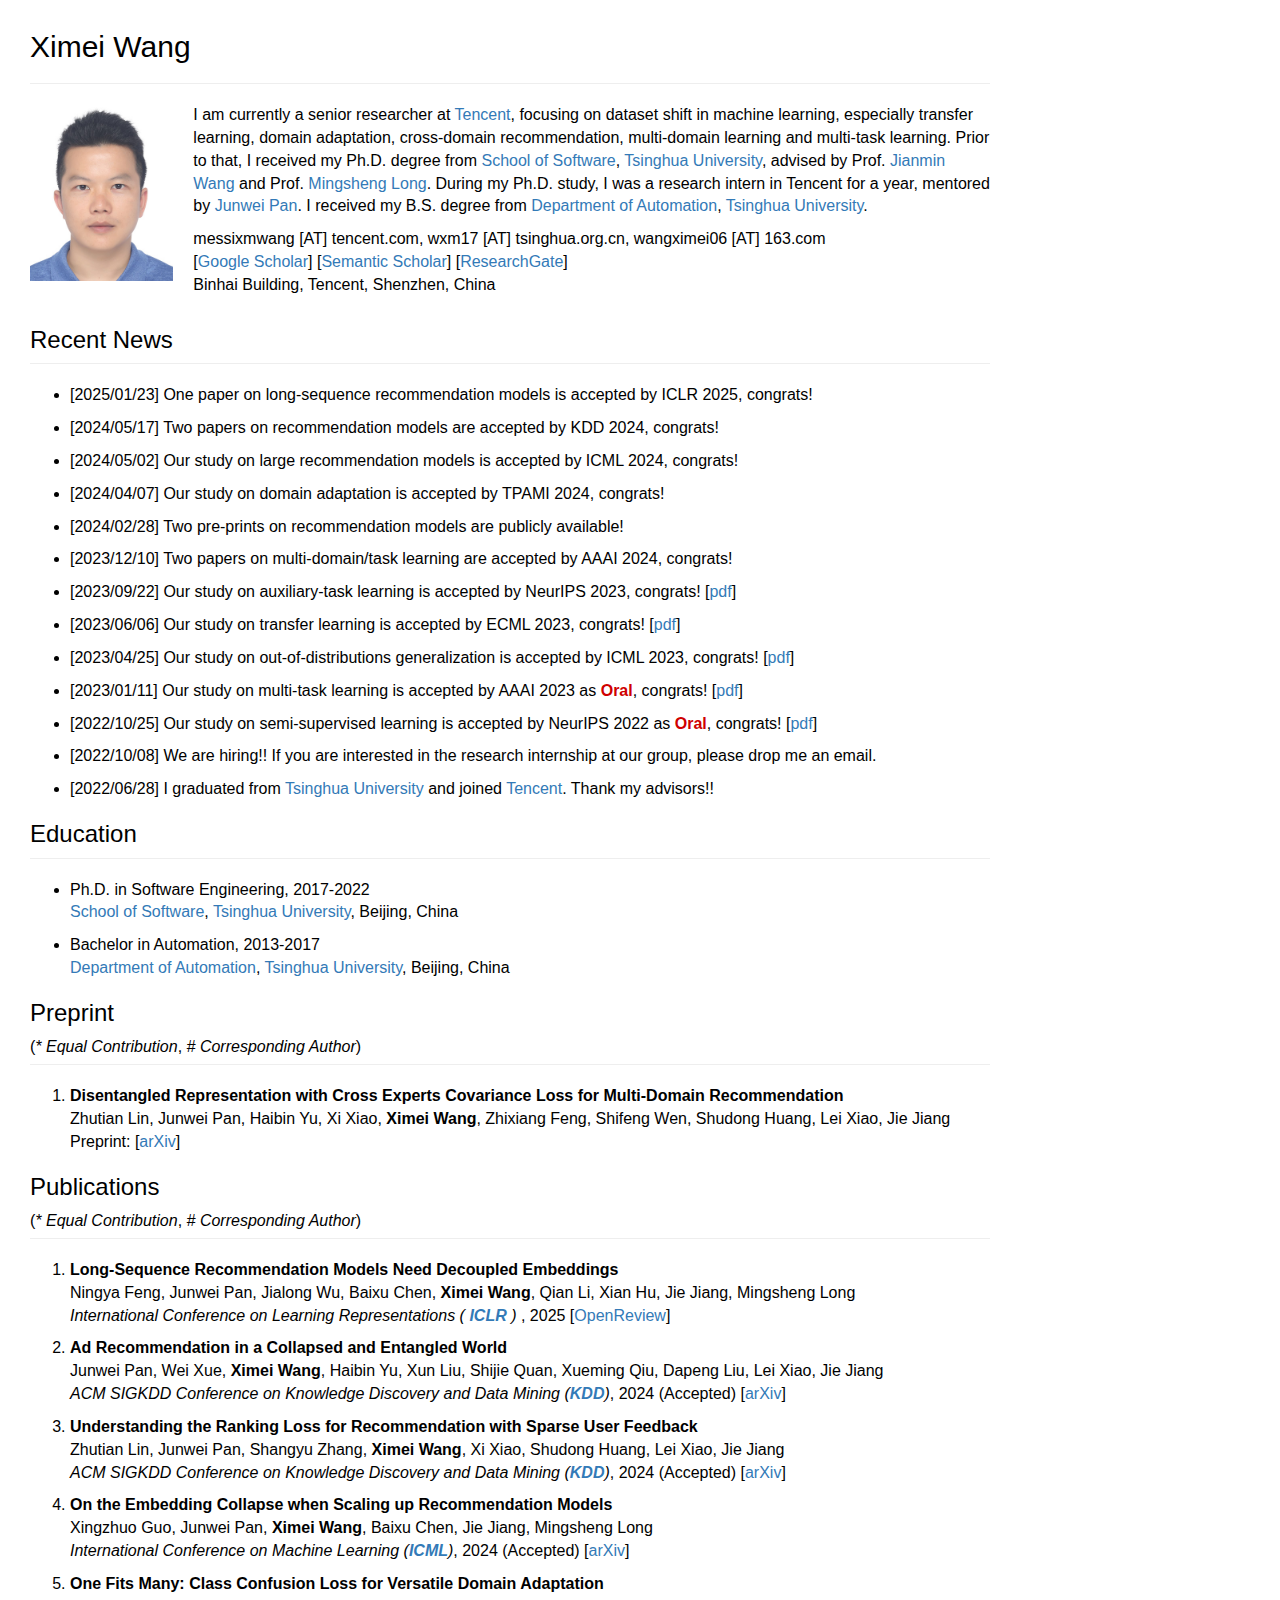
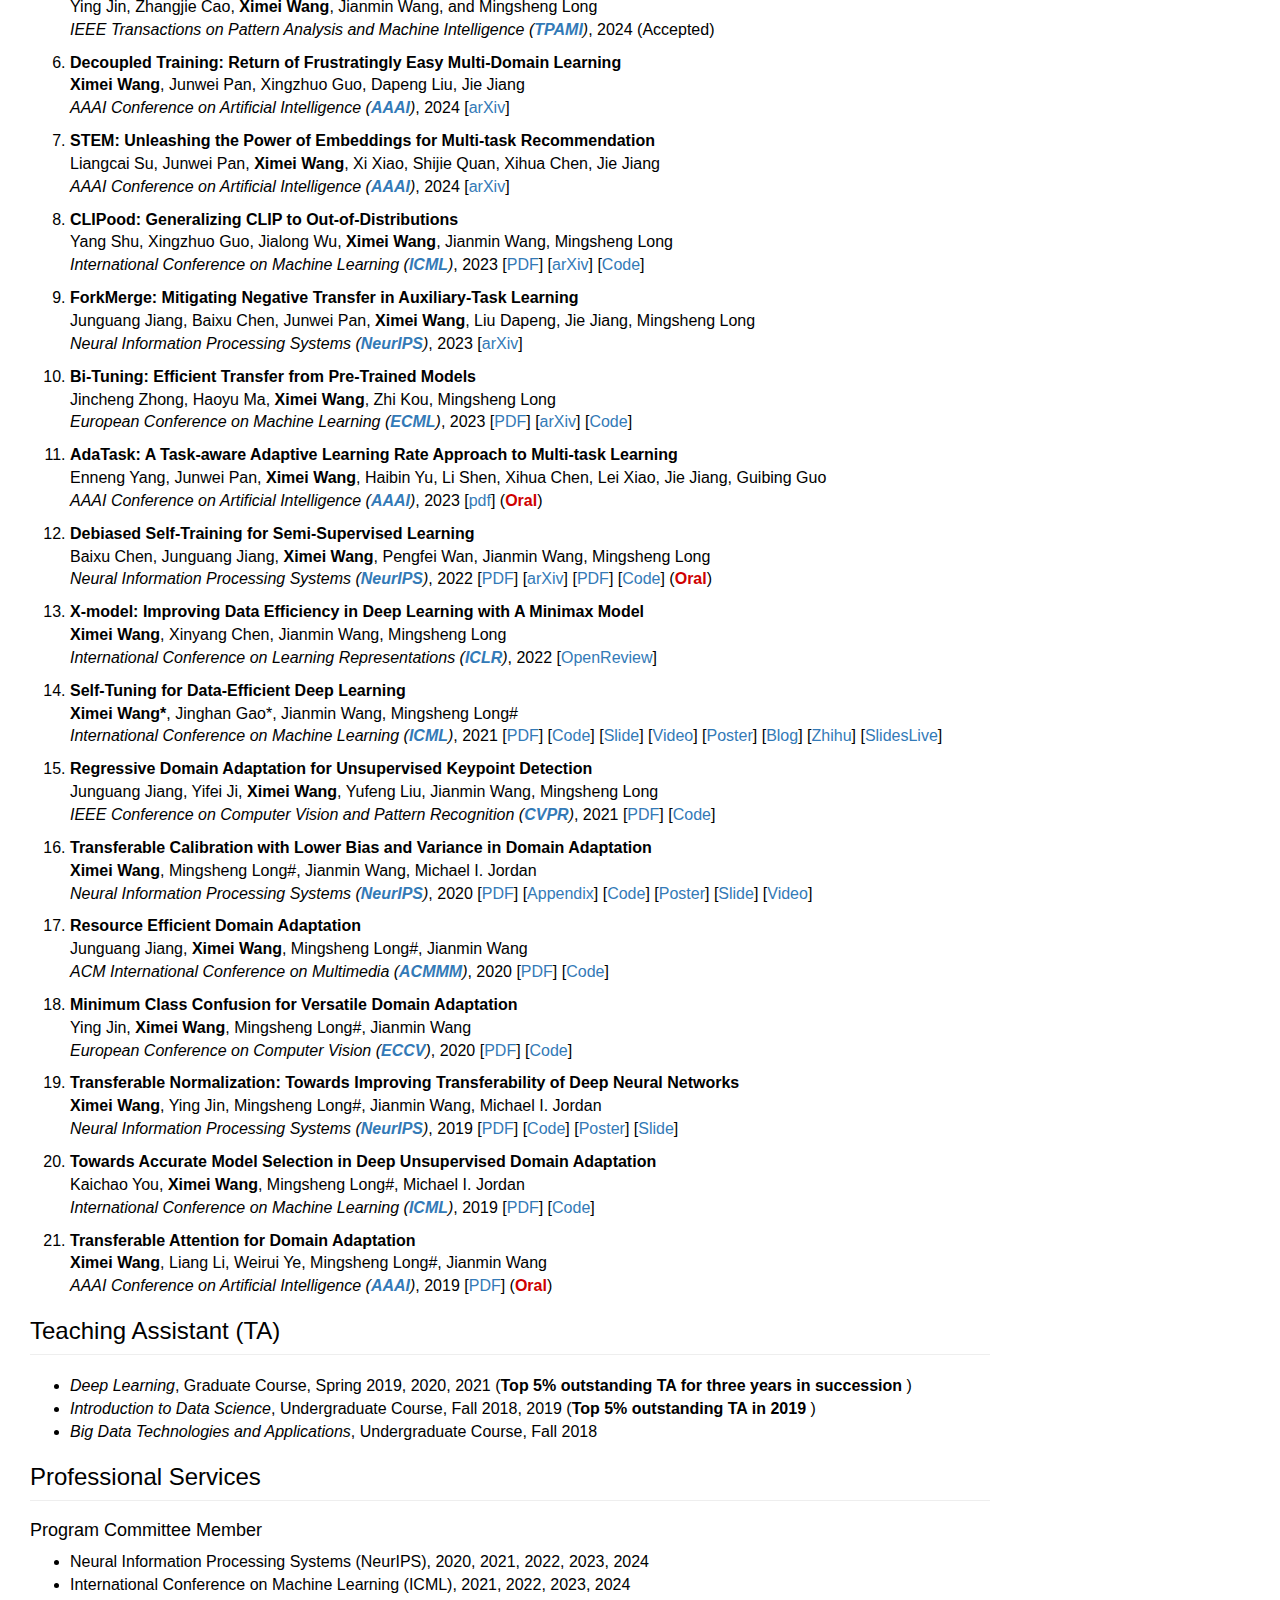
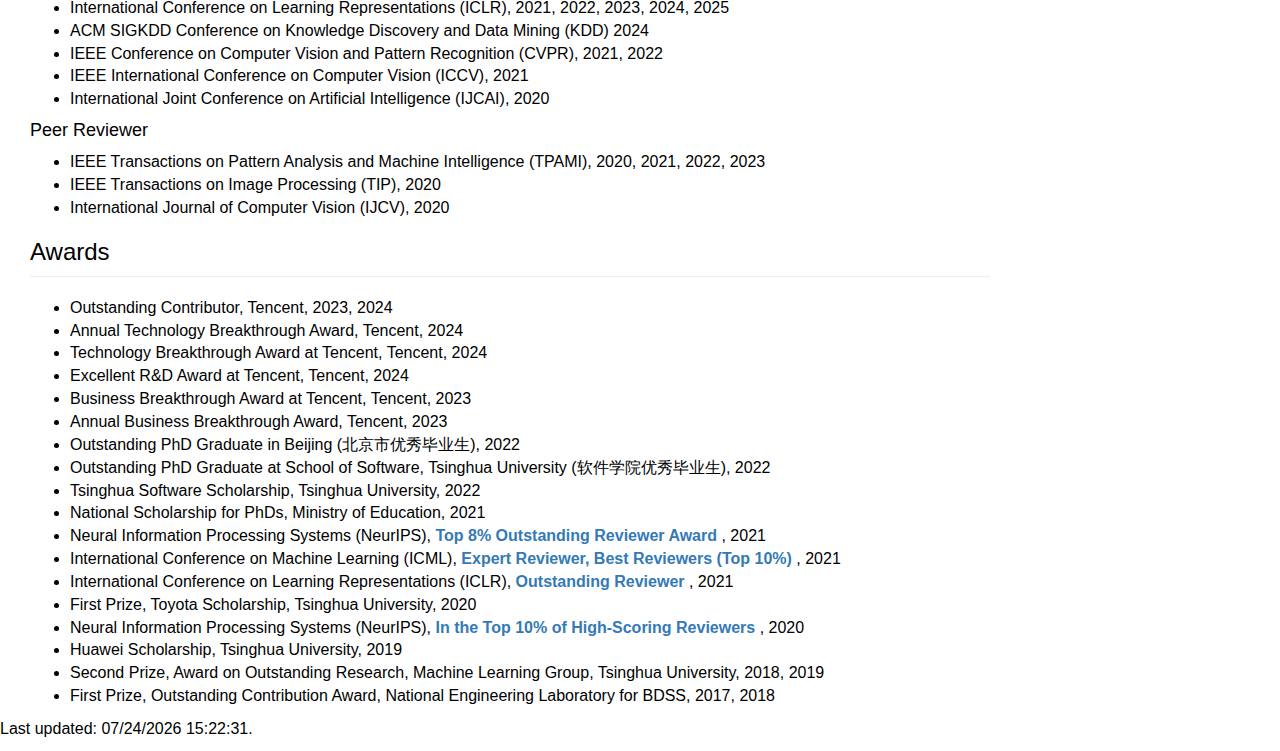
<file: index.html>
<!DOCTYPE html PUBLIC "-//W3C//DTD XHTML 1.0 Transitional//EN" "http://www.w3.org/TR/xhtml1/DTD/xhtml1-transitional.dtd">
<html xml:lang="en" xmlns="http://www.w3.org/1999/xhtml" lang="en">
<head><meta http-equiv="Content-Type" content="text/html; charset=UTF-8">
    <meta name="google-site-verification" content="R8k7TsCqBjqxIhtX3uQzrcOtMe2MsQWDWjGzJokGbjM" />    
    <meta name="viewport" content="width=device-width, initial-scale=1">
    <meta name="keywords" content="Ximei Wang, 王希梅, Transfer Learning, Semi-supervised Learning, Domain Adaptation, Deep Learning, Machine Learning, Computer Science, Tsinghua University, Tencent">
    <title>Ximei Wang - Tsinghua University</title>
    <link rel="stylesheet" href="./src/bootstrap.css">
    <link rel="stylesheet" href="./src/style.css">
    <!-- Google tag (gtag.js) -->
    <script async src="https://www.googletagmanager.com/gtag/js?id=G-VFWY81FCEL"></script>
    <script>
      window.dataLayer = window.dataLayer || [];
      function gtag(){dataLayer.push(arguments);}
      gtag('js', new Date());
      gtag('config', 'G-VFWY81FCEL');
    </script>
</head>

<body data-new-gr-c-s-check-loaded="14.984.0" data-gr-ext-installed="">
    <div class="container">
        <div class="row">
            <div class="col-md-12 top-buffer">
                <h2 class="bottom-buffer">Ximei Wang </h2><hr>
            </div>
        </div>
        <div class="row">
            <div class="col-md-2">
                <img class="img-responsive" src="./src/wangximei.jpeg" alt="Ximei Wang">
            </div>
            <div class="col-md-10">
                <p>
                I am currently a senior researcher at <a href="https://www.tencent.com/zh-cn/">Tencent</a>, focusing on dataset shift in machine learning, especially transfer learning, domain adaptation, cross-domain recommendation, multi-domain learning and multi-task learning. Prior to that, I received my Ph.D. degree from <a href="http://www.thss.tsinghua.edu.cn/">School of Software</a>, <a href="http://www.tsinghua.edu.cn/">Tsinghua University</a>, advised by Prof. <a href="https://www.thss.tsinghua.edu.cn/faculty/wangjianmin.htm">Jianmin Wang</a> and Prof. <a href="http://ise.thss.tsinghua.edu.cn/~mlong/">Mingsheng Long</a>. During my Ph.D. study, I was a research intern in Tencent for a year, mentored by <a href="https://scholar.google.com/citations?user=sUaBkFkAAAAJ&hl=zh-TW">Junwei Pan</a>. I received my B.S. degree from <a href="http://www.au.tsinghua.edu.cn/">Department of Automation</a>, <a href="http://www.tsinghua.edu.cn/">Tsinghua University</a>.
                </p>
                <p> messixmwang [AT] tencent.com, wxm17 [AT] tsinghua.org.cn, wangximei06 [AT] 163.com<br>
                    [<a target='_blank' href='https://scholar.google.com/citations?user=WmOCCVgAAAAJ&hl=en'>Google Scholar</a>]
                    [<a target='_blank' href='https://www.semanticscholar.org/author/Ximei-Wang/2561964'>Semantic Scholar</a>]
                    [<a target='_blank' href='https://www.researchgate.net/profile/Ximei_Wang3'>ResearchGate</a>]
                <br> Binhai Building, Tencent, Shenzhen, China</p>
            </div>
        </div>

      <h3>Recent News</h3><hr>
        <ul>
            <li>
                 <p>[2025/01/23] One paper on long-sequence recommendation models is accepted by ICLR 2025, congrats! <br></p>
             </li>
            <li>
                 <p>[2024/05/17] Two papers on recommendation models are accepted by KDD 2024, congrats! <br></p>
             </li>
            <li>
                 <p>[2024/05/02] Our study on large recommendation models is accepted by ICML 2024, congrats! <br></p>
             </li>
            <li>
                 <p>[2024/04/07] Our study on domain adaptation is accepted by TPAMI 2024, congrats! <br></p>
             </li>
            <li>
                 <p>[2024/02/28] Two pre-prints on recommendation models are publicly available! <br></p>
             </li>
            <li>
                 <p>[2023/12/10] Two papers on multi-domain/task learning are accepted by AAAI 2024, congrats! <br></p>
             </li>
             <li>
                 <p>[2023/09/22] Our study on auxiliary-task learning is accepted by NeurIPS 2023, congrats! [<a href="https://arxiv.org/abs/2301.12618">pdf</a>] <br></p>
             </li>
             <li>
                 <p>[2023/06/06] Our study on transfer learning is accepted by ECML 2023, congrats! [<a href="https://arxiv.org/abs/2011.06182">pdf</a>] <br></p>
             </li>
            <li>
                 <p>[2023/04/25] Our study on out-of-distributions generalization is accepted by ICML 2023, congrats! [<a href="https://arxiv.org/abs/2302.00864">pdf</a>] <br></p>
             </li>
            <li>
                 <p>[2023/01/11] Our study on multi-task learning is accepted by AAAI 2023 as <strong><font color="CF0000">Oral</font></strong>, congrats! [<a href="https://arxiv.org/abs/2211.15055">pdf</a>] <br></p>
             </li>
            <li>
                 <p>[2022/10/25] Our study on semi-supervised learning is accepted by NeurIPS 2022 as <strong><font color="CF0000">Oral</font></strong>, congrats! [<a href="https://arxiv.org/abs/2202.07136">pdf</a>] <br></p>
             </li>
             <li>
                 <p>[2022/10/08] We are hiring!! If you are interested in the research internship at our group, please drop me an email. <br></p>
             </li>
            <li>
                 <p>[2022/06/28] I graduated from <a href="http://www.tsinghua.edu.cn/">Tsinghua University</a> and joined <a href="https://www.tencent.com/zh-cn/">Tencent</a>. Thank my advisors!! <br></p>
             </li>
        </ul>

       <h3>Education</h3><hr>
            <ul>
                <li>
                    <p>Ph.D. in Software Engineering, 2017-2022<br>
                    <a href="http://www.thss.tsinghua.edu.cn/">School of Software</a>, <a href="http://www.tsinghua.edu.cn/">Tsinghua University</a>, Beijing, China<br>
                </p>
                </li>
                
                <li>
                    <p>Bachelor in Automation, 2013-2017<br>
                    <a href="http://www.au.tsinghua.edu.cn/">Department of Automation</a>, <a href="http://www.tsinghua.edu.cn/">Tsinghua University</a>, Beijing, China</p>
                </li>
            </ul>


        <h3>Preprint</h3>
        (<em>* Equal Contribution</em>, <em># Corresponding Author</em>)
         <hr>
           <ol>
               <li>
                   <p><strong>Disentangled Representation with Cross Experts Covariance Loss for Multi-Domain Recommendation</strong><br>
                       Zhutian Lin, Junwei Pan, Haibin Yu, Xi Xiao, <strong>Ximei Wang</strong>, Zhixiang Feng, Shifeng Wen, Shudong Huang, Lei Xiao, Jie Jiang <br>
                       Preprint: [<a href="https://arxiv.org/abs/2405.12706">arXiv</a>]</p>
               </li>

            </ol>


        <h3>Publications</h3>
        (<em>* Equal Contribution</em>, <em># Corresponding Author</em>)
        <hr>
            <ol>
                <li>
                    <p>
                        <strong>Long-Sequence Recommendation Models Need Decoupled Embeddings</strong>
                        <br>
                        Ningya Feng, Junwei Pan, Jialong Wu, Baixu Chen, <strong>Ximei Wang</strong>, Qian Li, Xian Hu, Jie Jiang, Mingsheng Long
                        <br>
                        <em>
                            International Conference on Learning Representations (
                            <a href="https://iclr.cc/Conferences/2025">
                                <strong>ICLR</strong>
                            </a>
                            )
                        </em>
                        , 2025 [<a href="https://openreview.net/forum?id=jkpGIxSsUD">OpenReview</a>]
                    </p>
                </li>
                <li>
                   <p><strong>Ad Recommendation in a Collapsed and Entangled World</strong><br>
                            Junwei Pan, Wei Xue, <strong>Ximei Wang</strong>, Haibin Yu, Xun Liu, Shijie Quan, Xueming Qiu, Dapeng Liu, Lei Xiao, Jie Jiang <br>
                        <em> ACM SIGKDD Conference on Knowledge Discovery and Data Mining  (<a href="https://www.kdd.org/KDD"><strong>KDD</strong></a>)</em>, 2024  (Accepted) [<a href="https://arxiv.org/abs/2403.00793">arXiv</a>]</p>
               </li>
                <!--  19-2024              -->
                <li>
                   <p><strong>Understanding the Ranking Loss for Recommendation with Sparse User Feedback</strong><br>
                            Zhutian Lin, Junwei Pan, Shangyu Zhang, <strong>Ximei Wang</strong>, Xi Xiao, Shudong Huang, Lei Xiao, Jie Jiang <br>
                        <em> ACM SIGKDD Conference on Knowledge Discovery and Data Mining  (<a href="https://www.kdd.org/KDD"><strong>KDD</strong></a>)</em>, 2024  (Accepted) [<a href="https://arxiv.org/abs/2403.14144">arXiv</a>]</p>
               </li>
                <!--  18-2024              -->
                <li>
                   <p><strong>On the Embedding Collapse when Scaling up Recommendation Models</strong><br>
                            Xingzhuo Guo, Junwei Pan, <strong>Ximei Wang</strong>, Baixu Chen, Jie Jiang, Mingsheng Long <br>
                       <em>International Conference on Machine Learning (<a href="https://icml.cc/"><strong>ICML</strong></a>)</em>, 2024 (Accepted) [<a href="https://arxiv.org/abs/2310.04400">arXiv</a>]</p>
               </li>
                <!--  17-2024              -->
                <li>
                       <p><strong>One Fits Many: Class Confusion Loss for Versatile Domain Adaptation</strong><br>
                               Ying Jin, Zhangjie Cao, <strong>Ximei Wang</strong>, Jianmin Wang, and Mingsheng Long <br>
                           <em>IEEE Transactions on Pattern Analysis and Machine Intelligence (<a href="https://www.computer.org/csdl/journal/tp"><strong>TPAMI</strong></a>)</em>, 2024 (Accepted)</p>
                </li>
                <!--  16-2024              -->
                <li>
                       <p><strong>Decoupled Training: Return of Frustratingly Easy Multi-Domain Learning</strong><br>
                                <strong>Ximei Wang</strong>, Junwei Pan, Xingzhuo Guo, Dapeng Liu, Jie Jiang <br>
                           <em>AAAI Conference on Artificial Intelligence   (<a href="https://aaai.org/Conferences/AAAI-24/"><strong>AAAI</strong></a>)</em>, 2024 [<a href="https://arxiv.org/abs/2309.10302">arXiv</a>]</p>
                </li>
                <!--  15-2024              -->
                <li>
                       <p><strong>STEM: Unleashing the Power of Embeddings for Multi-task Recommendation</strong><br>
                                Liangcai Su, Junwei Pan, <strong>Ximei Wang</strong>, Xi Xiao, Shijie Quan, Xihua Chen, Jie Jiang <br>
                           <em>AAAI Conference on Artificial Intelligence   (<a href="https://aaai.org/Conferences/AAAI-24/"><strong>AAAI</strong></a>)</em>, 2024 [<a href="https://arxiv.org/abs/2308.13537">arXiv</a>]</p>
                </li>
                <!--  14-2023              -->
                <li>
                    <p><strong>CLIPood: Generalizing CLIP to Out-of-Distributions</strong><br>
                    Yang Shu, Xingzhuo Guo, Jialong Wu, <strong>Ximei Wang</strong>, Jianmin Wang, Mingsheng Long<br>
                    <em>International Conference on Machine Learning (<a href="https://icml.cc/Conferences/2023"><strong>ICML</strong></a>)</em>, 2023 [<a href="http://ise.thss.tsinghua.edu.cn/~mlong/doc/clipood-icml23.pdf">PDF</a>] [<a href="https://arxiv.org/abs/2302.00864">arXiv</a>] [<a href="https://github.com/thuml/CLIPood">Code</a>]</p>
                </li>
                <!--  13-2023              -->
                <li>
                    <p><strong>ForkMerge: Mitigating Negative Transfer in Auxiliary-Task Learning</strong><br>
                        Junguang Jiang, Baixu Chen, Junwei Pan, <strong>Ximei Wang</strong>, Liu Dapeng, Jie Jiang, Mingsheng Long <br>
                    <em>Neural Information Processing Systems (<a href="http://nips.cc/Conferences/2023"><strong>NeurIPS</strong></a>)</em>, 2023 [<a href="https://arxiv.org/abs/2301.12618">arXiv</a>]</p>
                </li>

                <!--  12-2022              -->
                <li>
                    <p><strong>Bi-Tuning: Efficient Transfer from Pre-Trained Models</strong><br>
                    Jincheng Zhong, Haoyu Ma, <strong>Ximei Wang</strong>, Zhi Kou, Mingsheng Long<br>
                    <em>European Conference on Machine Learning (<a href="https://2023.ecmlpkdd.org/"><strong>ECML</strong></a>)</em>, 2023 [<a href="http://ise.thss.tsinghua.edu.cn/~mlong/doc/bi-tuning-ecml23.pdf">PDF</a>] [<a href="https://arxiv.org/abs/2011.06182">arXiv</a>] [<a href="https://github.com/thuml/Transfer-Learning-Library">Code</a>]</p>
                </li>
                <!--  11-2022              -->
                <li>
                    <p><strong>AdaTask: A Task-aware Adaptive Learning Rate Approach to Multi-task Learning</strong><br>
                        Enneng Yang, Junwei Pan, <strong>Ximei Wang</strong>, Haibin Yu, Li Shen, Xihua Chen, Lei Xiao, Jie Jiang, Guibing Guo<br>
                        <em>AAAI Conference on Artificial Intelligence (<a href="https://aaai.org/Conferences/AAAI-23/"><strong>AAAI</strong></a>)</em>, 2023 [<a href="https://ojs.aaai.org/index.php/AAAI/article/view/26275/26047">pdf</a>] (<strong><font color="CF0000">Oral</font></strong>)
                    </p>
                </li>
                 <!--  10-2022              -->
                 <li>
                        <p><strong>Debiased Self-Training for Semi-Supervised Learning</strong><br>
                        Baixu Chen, Junguang Jiang, <strong>Ximei Wang</strong>, Pengfei Wan, Jianmin Wang, Mingsheng Long<br>
                        <em>Neural Information Processing Systems (<a href="http://nips.cc/Conferences/2022"><strong>NeurIPS</strong></a>)</em>, 2022 [<a href="http://ise.thss.tsinghua.edu.cn/~mlong/doc/debiased-self-training-nips22.pdf">PDF</a>] [<a href="https://arxiv.org/abs/2202.07136">arXiv</a>] [<a href="http://ise.thss.tsinghua.edu.cn/~mlong/doc/debiased-self-training-slides-nips22.pdf">PDF</a>] [<a href="https://github.com/thuml/Debiased-Self-Training">Code</a>] (<strong><font color="CF0000">Oral</font></strong>)</p>
                 </li>
                <!--  9-2021              -->
                <li>
                    <p><strong>X-model: Improving Data Efficiency in Deep Learning with A Minimax Model</strong><br>
                        <strong>Ximei Wang</strong>, Xinyang Chen, Jianmin Wang, Mingsheng Long<br>
                        <em>International Conference on Learning Representations (<a href="https://iclr.cc/Conferences/2022"><strong>ICLR</strong></a>)</em>, 2022 [<a href="https://openreview.net/forum?id=P3Bh01hBYTH">OpenReview</a>]</p>
                </li>
                <!--  8-2021              -->
                <li>
                    <p><strong>Self-Tuning for Data-Efficient Deep Learning</strong><br>
                        <strong>Ximei Wang*</strong>, Jinghan Gao*, Jianmin Wang, Mingsheng Long# <br>
                        <em>International Conference on Machine Learning (<a href="https://icml.cc/"><strong>ICML</strong></a>)</em>, 2021 [<a href="https://arxiv.org/abs/2102.12903">PDF</a>] [<a href="https://github.com/thuml/Self-Tuning">Code</a>] [<a href="https://github.com/thuml/Self-Tuning/blob/master/Self-Tuning-Slide.pdf">Slide</a>] [<a href="https://icml.cc/virtual/2021/spotlight/8616">Video</a>] [<a href="https://github.com/thuml/Self-Tuning/blob/master/Self-Tuning-Poster.png">Poster</a>] [<a href="https://mp.weixin.qq.com/s/H4xlndTZtWuXHni-vOC_vQ">Blog</a>] [<a href="https://zhuanlan.zhihu.com/p/393342161">Zhihu</a>] [<a href="https://recorder-v3.slideslive.com/#/share?share=40334&s=f7988e61-bece-4a7a-a6ba-3e1a2b49b37b">SlidesLive</a>]
                    </p>            
                    </p>
                </li>
                <!--  7-2021              -->
                <li>
                    <p><strong>Regressive Domain Adaptation for Unsupervised Keypoint Detection</strong><br>
                        Junguang Jiang, Yifei Ji, <strong>Ximei Wang</strong>, Yufeng Liu, Jianmin Wang, Mingsheng Long<br>
                        <em>IEEE Conference on Computer Vision and Pattern Recognition (<a href="http://cvpr2021.thecvf.com/"><strong>CVPR</strong></a>)</em>, 2021 [<a href="http://ise.thss.tsinghua.edu.cn/~mlong/doc/regressive-domain-adaptation-cvpr21.pdf">PDF</a>] [<a href="https://github.com/thuml/Transfer-Learning-Library">Code</a>]
                    </p>
                </li>
                <!--  6-2020              -->
                <li>
                    <p><strong>Transferable Calibration with Lower Bias and Variance in Domain Adaptation</strong><br>
                        <strong>Ximei Wang</strong>, Mingsheng Long#, Jianmin Wang, Michael I. Jordan<br>
                        <em>Neural Information Processing Systems (<a href="http://nips.cc/Conferences/2020"><strong>NeurIPS</strong></a>)</em>, 2020 [<a href="https://papers.nips.cc/paper/2020/file/df12ecd077efc8c23881028604dbb8cc-Paper.pdf">PDF</a>] [<a href="http://ise.thss.tsinghua.edu.cn/~mlong/doc/transferable-calibration-supp-nips20.pdf">Appendix</a>] [<a href="https://github.com/thuml/TransCal">Code</a>] [<a href="https://github.com/thuml/TransCal/blob/master/TransCal-poster.pdf">Poster</a>] [<a href="https://github.com/thuml/TransCal/blob/master/TransCal-slide.pdf">Slide</a>] [<a href="https://neurips.cc/virtual/2020/protected/poster_df12ecd077efc8c23881028604dbb8cc.html">Video</a>]</p>
                </li>

                <!--  5-2020              -->
                <li>
                    <p><strong>Resource Efficient Domain Adaptation</strong><br>
                    Junguang Jiang, <strong>Ximei Wang</strong>, Mingsheng Long#, Jianmin Wang<br>
                    <em>ACM International Conference on Multimedia (<a href="http://www.acmmm.org/2020/"><strong>ACMMM</strong></a>)</em>, 2020  [<a href="http://ise.thss.tsinghua.edu.cn/~mlong/doc/resource-efficient-domain-adaptation-acmmm20.pdf">PDF</a>] [<a href="https://github.com/thuml/Transfer-Learning-Library">Code</a>]</p>
                </li>
                <!--  4-2020             -->
                <li>
                    <p><strong>Minimum Class Confusion for Versatile Domain Adaptation</strong><br>
                    Ying Jin, <strong>Ximei Wang</strong>, Mingsheng Long#, Jianmin Wang<br>
                    <em>European Conference on Computer Vision (<a href="https://eccv2020.eu/"><strong>ECCV</strong></a>)</em>, 2020 [<a href="http://ise.thss.tsinghua.edu.cn/~mlong/doc/versatile-domain-adaptation-eccv20.pdf">PDF</a>] [<a href="https://github.com/thuml/Versatile-Domain-Adaptation">Code</a>]</p>
                </li>

                <!--  3-2019             -->
                <li>
                    <p><strong>Transferable Normalization: Towards Improving Transferability of Deep Neural Networks</strong><br>
                    <strong>Ximei Wang</strong>, Ying Jin, Mingsheng Long#, Jianmin Wang, Michael I. Jordan<br>
                    <em>Neural Information Processing Systems (<a href="http://nips.cc/Conferences/2019"><strong>NeurIPS</strong></a>)</em>, 2019 [<a href="http://ise.thss.tsinghua.edu.cn/~mlong/doc/transferable-normalization-nips19.pdf">PDF</a>] [<a href="https://github.com/thuml/TransNorm">Code</a>] [<a href="https://github.com/thuml/TransNorm/blob/master/TransNorm-poster.pdf">Poster</a>] [<a href="https://github.com/thuml/TransNorm/blob/master/TransNorm-slide.pdf">Slide</a>]</p>
                </li>
                 <!--  2-2019             -->
                <li>
                    <p><strong>Towards Accurate Model Selection in Deep Unsupervised Domain Adaptation</strong><br>
                    Kaichao You, <strong>Ximei Wang</strong>, Mingsheng Long#, Michael I. Jordan<br>
                    <em>International Conference on Machine Learning (<a href="https://icml.cc/"><strong>ICML</strong></a>)</em>, 2019 [<a href="http://ise.thss.tsinghua.edu.cn/~mlong/doc/deep-embedded-validation-icml19.pdf">PDF</a>] [<a href="https://github.com/thuml/Deep-Embedded-Validation">Code</a>]</p>
                </li>

                <!--  1-2019              -->
                <li>
                    <p><strong>Transferable Attention for Domain Adaptation</strong><br>
                        <strong>Ximei Wang</strong>, Liang Li, Weirui Ye, Mingsheng Long#, Jianmin Wang<br>
                        <em>AAAI Conference on Artificial Intelligence (<a href="https://aaai.org/Conferences/AAAI-19/"><strong>AAAI</strong></a>)</em>, 2019 [<a href="http://ise.thss.tsinghua.edu.cn/~mlong/doc/transferable-attention-aaai19.pdf">PDF</a>] (<strong><font color="CF0000">Oral</font></strong>)</p>
                 </li>
            </ol>


            <h3>Teaching Assistant (TA)</h3><hr>
            <ul>
                <li><em>Deep Learning</em>, Graduate Course, Spring 2019, 2020, 2021 (<strong>Top 5% outstanding TA for three years in succession </strong>)</li>
                <li><em>Introduction to Data Science</em>, Undergraduate Course, Fall 2018, 2019 (<strong>Top 5% outstanding TA in 2019 </strong>)</li>
                <li><em>Big Data Technologies and Applications</em>, Undergraduate Course, Fall 2018</li>
            </ul>


        <h3>Professional Services</h3><hr>           
            <h4>Program Committee Member</h4>
                <ul>
                    <li>Neural Information Processing Systems (NeurIPS), 2020, 2021, 2022, 2023, 2024
                    </li>

                    <li>International Conference on Machine Learning (ICML), 2021, 2022, 2023, 2024
                    </li>

                    <li>International Conference on Learning Representations (ICLR), 2021, 2022, 2023, 2024, 2025
                    </li>

                    <li>ACM SIGKDD Conference on Knowledge Discovery and Data Mining (KDD)  2024
                    </li>

                	<li>IEEE Conference on Computer Vision and Pattern Recognition (CVPR), 2021, 2022</li>
                    <li>IEEE International Conference on Computer Vision (ICCV), 2021</li>
                    <li>International Joint Conference on Artificial Intelligence (IJCAI), 2020</li>
                </ul>
            <h4>Peer Reviewer</h4>
                <ul>
                    <li>IEEE Transactions on Pattern Analysis and Machine Intelligence (TPAMI), 2020, 2021, 2022, 2023</li>
                    <li>IEEE Transactions on Image Processing (TIP), 2020</li>
                    <li>International Journal of Computer Vision (IJCV), 2020</li>
                </ul>

        <h3>Awards</h3><hr>
            <ul>
                <li>Outstanding Contributor, Tencent, 2023, 2024</li>
                <li>Annual Technology Breakthrough Award, Tencent, 2024</li>
                <li>Technology Breakthrough Award at Tencent, Tencent, 2024</li>
                <li>Excellent R&D Award at Tencent, Tencent, 2024</li>
                <li>Business Breakthrough Award at Tencent, Tencent, 2023</li>
                <li>Annual Business Breakthrough Award, Tencent, 2023</li>
                <li>Outstanding PhD Graduate in Beijing (北京市优秀毕业生), 2022</li>
                <li>Outstanding PhD Graduate at School of Software, Tsinghua University (软件学院优秀毕业生), 2022</li>
                <li>Tsinghua Software Scholarship, Tsinghua University, 2022</li>
                <li>National Scholarship for PhDs, Ministry of Education, 2021</li>
                <li>Neural Information Processing Systems (NeurIPS),
                    <a href="https://nips.cc/Conferences/2021/ProgramCommittee">
                        <strong>Top 8% Outstanding Reviewer Award</strong>
                    </a>, 2021
                </li>

                <li>International Conference on Machine Learning (ICML),
                    <a href="https://icml.cc/Conferences/2021/Reviewers">
                        <strong>Expert Reviewer, Best Reviewers (Top 10%)</strong>
                    </a>, 2021
                </li>

                <li>International Conference on Learning Representations (ICLR),
                    <a href="https://iclr.cc/Conferences/2021/Reviewers">
                        <strong>Outstanding Reviewer</strong>
                    </a>, 2021
                </li>
                <li>First Prize, Toyota Scholarship, Tsinghua University, 2020</li>
                <li>Neural Information Processing Systems (NeurIPS),
                        <a href="https://nips.cc/Conferences/2020/Reviewers">
                            <strong>In the Top 10% of High-Scoring Reviewers</strong>
                        </a>, 2020
                    </li>
                <li>Huawei Scholarship, Tsinghua University, 2019</li>
                <li>Second Prize, Award on Outstanding Research, Machine Learning Group, Tsinghua University, 2018, 2019</li>
                <li>First Prize, Outstanding Contribution Award, National Engineering Laboratory for BDSS, 2017, 2018</li>
            </ul>
    </div>
    <footer>
            <p>Last updated: <script type="text/javascript">document.write(document.lastModified);</script>.
    </footer>
</body>

</html>
</file>
<file: src/style.css>
body {
	font-size: 16px;
	font-weight:400;
	color: #000000;	
	background-color: #FFFFFF;
	font-family: 'Helvetica Neue', Helvetica, Arial;
}
.container {
	margin-left: 20px;
}

hr {
	margin-top: 5px;
}

.top-buffer {
	margin-top: 10px;
}

.bottom-buffer {
	margin-bottom: 20px;
}

.number-font {
	font-family: "Helvetica Neue", Helvetica, Arial;
}
</file>
